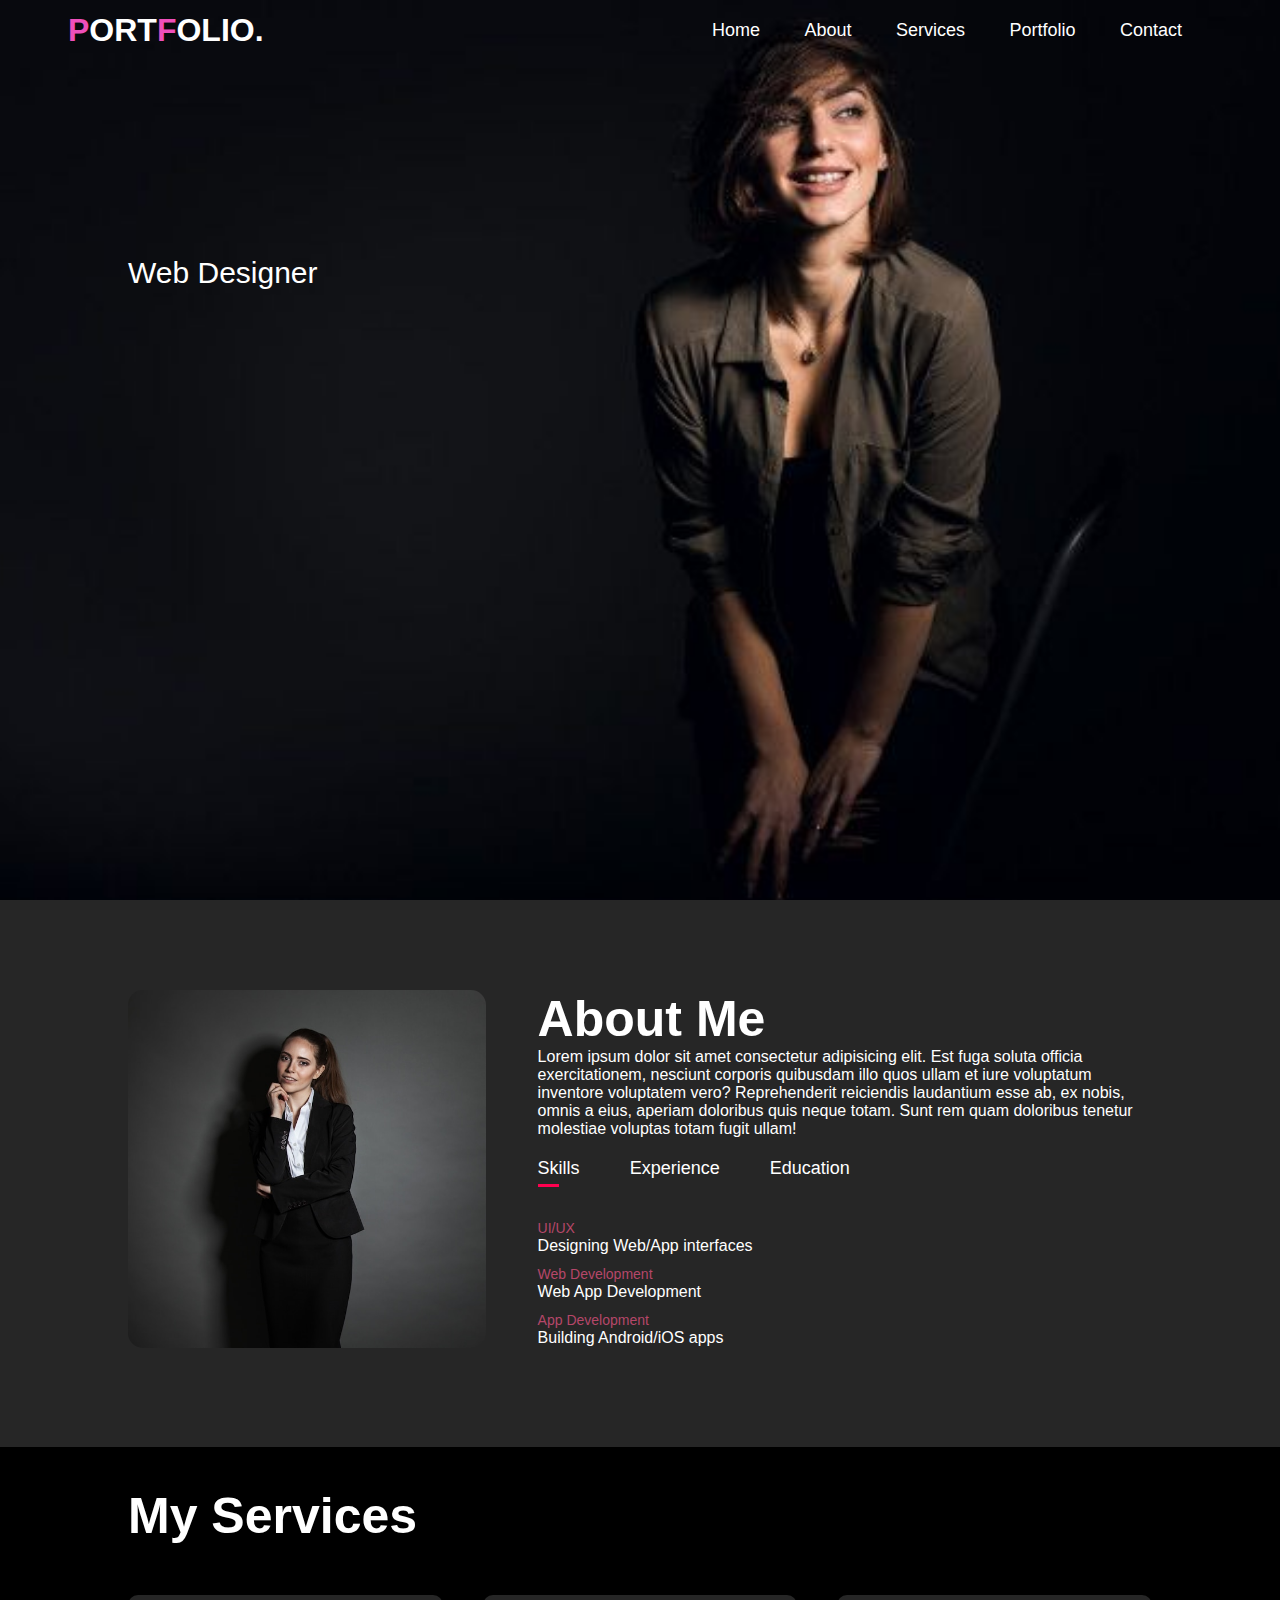
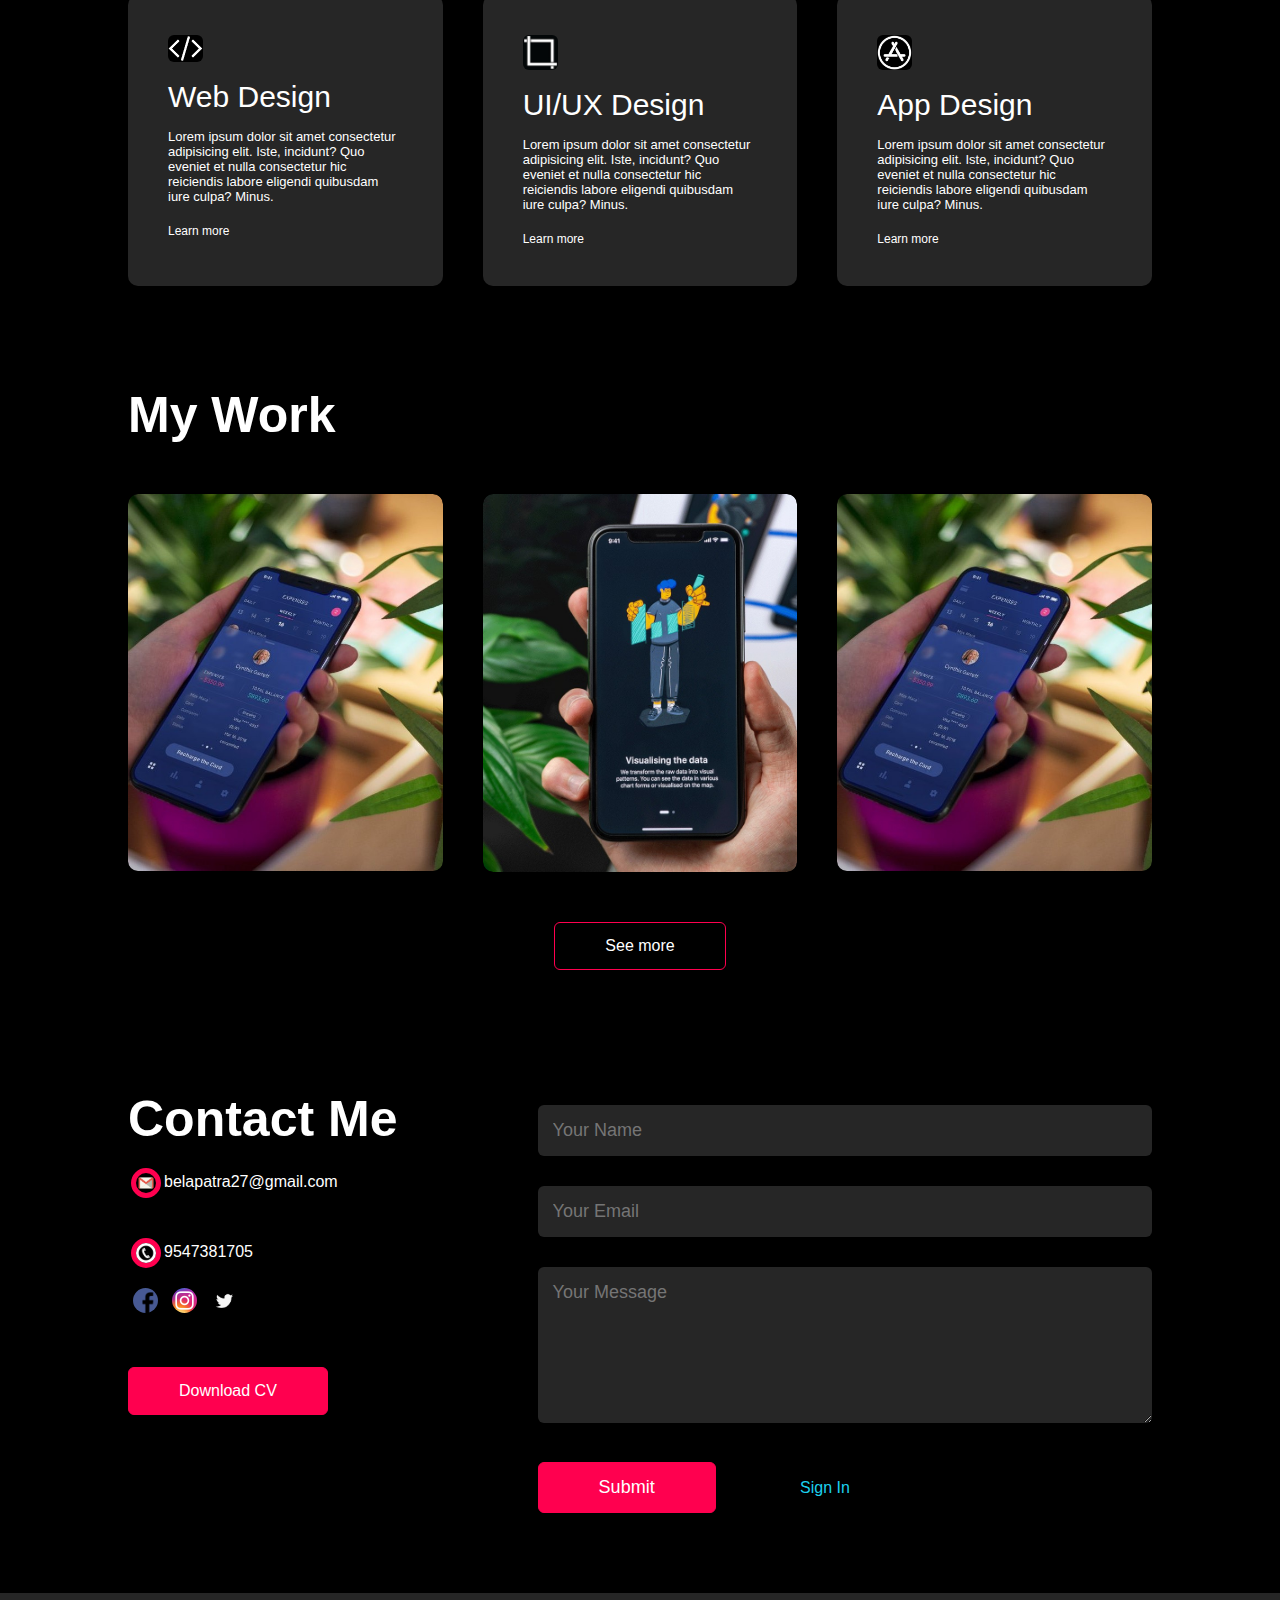
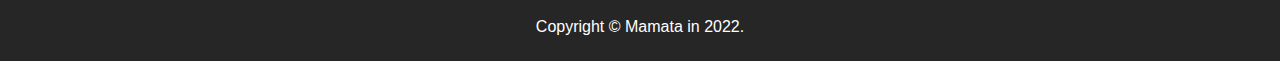
<file: index.html>
<!DOCTYPE html>
<html lang="en">

<head>
    <meta charset="UTF-8">
    <meta name="viewport" content="width=device-width, initial-scale=1.0">
    <title>Portfolio</title>
    <link rel="stylesheet" href="index.css">

</head>

<body>

    <!-- Header section -->
    <div id="header">
        <div class="container">
            <nav>
                <h1><span>P</span>ort<span>F</span>olio.</h1>
                <ul id="sidemenu">
                    <li><a class="menu-list" href="#header" onclick="closemenu()">Home</a></li>
                    <li><a class="menu-list" href="#about" onclick="closemenu()">About</a></li>
                    <li><a class="menu-list" href="#services" onclick="closemenu()">Services</a></li>
                    <li><a class="menu-list" href="#portfolio" onclick="closemenu()">Portfolio</a></li>
                    <li><a class="menu-list" href="#contact" onclick="closemenu()">Contact</a></li>
                    <img class="cross-icon" src="image/cross.jpg" onclick="closemenu()">
                </ul>
                <img class="menu-icon" src="image/menu.jpg" onclick="openmenu()">
            </nav>
            <div class="header-text">
                <p>Web Designer</p>
                <h2>Hello, I'm<span></span></h2>
                <h2>Mamata Patra<span></span></h2>
                <h2>From West Bengal, India<span></span></h2>
            </div>
        </div>
    </div>
    <!-- End header section -->

    <!-- About section -->

    <div id="about">
        <div class="container">
            <div class="row">
                <div class="about-col-1">
                    <img src="image/myImage.jpg">
                </div>
                <div class="about-col-2">
                    <h1 class="sub-title">About Me</h1>
                    <p>Lorem ipsum dolor sit amet consectetur adipisicing elit. Est fuga soluta officia exercitationem,
                        nesciunt corporis quibusdam illo quos ullam et iure voluptatum inventore voluptatem vero?
                        Reprehenderit reiciendis laudantium esse ab, ex nobis, omnis a eius, aperiam doloribus quis
                        neque totam. Sunt rem quam doloribus tenetur molestiae voluptas totam fugit ullam!</p>

                    <div class="tab-titles">
                        <p class="tab-links active-link" onclick="opentab('skills')">Skills</p>
                        <p class="tab-links" onclick="opentab('experience')">Experience</p>
                        <p class="tab-links" onclick="opentab('education')">Education</p>
                    </div>
                    <div class="tab-contents active-tab" id="skills">
                        <ul>
                            <li><span>UI/UX</span><br>Designing Web/App interfaces</li>
                            <li><span>Web Development</span><br>Web App Development</li>
                            <li><span>App Development</span><br>Building Android/iOS apps</li>
                        </ul>
                    </div>
                    <div class="tab-contents" id="experience">
                        <ul>
                            <li><span>2021 - Current</span><br>Lorem ipsum dolor sit Amet Consectetur</li>
                            <li><span>2019 - 2021</span><br>Team work under Proffessor</li>
                            <li><span>2017- 2019</span><br>Lorem ipsum dolor sit amet consectetur.</li>
                        </ul>
                    </div>
                    <div class="tab-contents" id="education">
                        <ul>
                            <li><span>2016</span><br>Designing Web/App interfaces</li>
                            <li><span>2016</span><br>Web App Development</li>
                            <li><span>2014</span><br>Building Android/iOS apps</li>
                        </ul>
                    </div>
                </div>
            </div>
        </div>
    </div>

    <!-- ---------- Services--------- -->

    <div id="services">
        <div class="container">
            <h1 class="sub-title">My Services</h1>
            <div class="services-list">
                <div>
                    <img src="image/code.jpg" class="service-image">
                    <h2>Web Design</h2>
                    <p>Lorem ipsum dolor sit amet consectetur adipisicing elit. Iste, incidunt? Quo eveniet et nulla
                        consectetur hic reiciendis labore eligendi quibusdam iure culpa? Minus.
                    </p>
                    <a href="#">Learn more</a>
                </div>
                <div>
                    <img src="image/crop.jpg" class="service-image">
                    <h2>UI/UX Design</h2>
                    <p>Lorem ipsum dolor sit amet consectetur adipisicing elit. Iste, incidunt? Quo eveniet et nulla
                        consectetur hic reiciendis labore eligendi quibusdam iure culpa? Minus.
                    </p>
                    <a href="#">Learn more</a>
                </div>
                <div>
                    <i><img src="image/app.jpg" class="service-image"></i>
                    <h2>App Design</h2>
                    <p>Lorem ipsum dolor sit amet consectetur adipisicing elit. Iste, incidunt? Quo eveniet et nulla
                        consectetur hic reiciendis labore eligendi quibusdam iure culpa? Minus.
                    </p>
                    <a href="#">Learn more</a>
                </div>
            </div>
        </div>
    </div>

    <!-- ------------portfolio-------------->

    <div id="portfolio">
        <div class="container">
            <h1 class="sub-title">My Work</h1>
            <div class="work-list">

                <div class="work">
                    <img src="image/work-3.jpg">
                    <div class="layer">
                        <h3>Social Media App</h3>
                        <p>Lorem ipsum dolor sit amet consectetur, adipisicing elit. Sunt, laborum pariatur? Blanditiis
                            ab ad perspiciatis molestiae</p>
                        <a href="#"><img src="image/link.jpg"></a>
                    </div>
                </div>

                <div class="work">
                    <img src="image/work-2.jpg">
                    <div class="layer">
                        <h3>Music App</h3>
                        <p>Lorem ipsum dolor sit amet consectetur adipisicing elit. Rerum eum ipsum sunt consequuntur
                            sit eligendi eveniet aspernatur.</p>
                        <a href="#"><img src="image/link.jpg"></a>
                    </div>
                </div>

                <div class="work">
                    <img src="image/work-3.jpg">
                    <div class="layer">
                        <h3>Online Shopping App</h3>
                        <p>Lorem ipsum, dolor sit amet consectetur adipisicing elit. Quaerat consequatur quae
                            exercitationem, delectus in beatae nesciunt consequuntur hic!</p>
                        <a href="#"><img src="image/link.jpg"></a>
                    </div>
                </div>
            </div>
            <a href="#" class="btn">See more</a>
        </div>
    </div>

    <!-- ------------------- Contact ------------------- -->

    <div id="contact">
        <div class="container">
            <div class="row">
                <div class="contact-left">
                    <h1 class="sub-title">Contact Me</h1>
                    <div class="mail">
                        <img src="image/email.jpg">
                        <p>belapatra27@gmail.com</p>
                    </div>
                    <div class="phn">
                        <img src="image/phone.jpg">
                        <p>9547381705</p>
                    </div>
                    <div class="social-icons">
                        <a href="https://facebook.com/"><img src="image/facebook.jpg"></a>
                        <a href="https://instagram.com/"><img src="image/instagram.jpg"></a>
                        <a href="https://twitter.com/"><img src="image/twitter.jpg"></a>
                        <a href="https://behance.com/"><img src="image/behance.jpg"></a>
                    </div>
                    <a href="image/Msc_cv.pdf" download class="btn btn2">Download CV</a>
                </div>
                <div class="contact-right">
                    <form>
                        <input type="text" name="Name" placeholder="Your Name" required>
                        <input type="email" name="Email" placeholder="Your Email" required>
                        <textarea name="Message" rows="6" placeholder="Your Message"></textarea>
                        <button type="submit" class="btn btn2">Submit</button>
                        <a class="signIn" href="login2.html" target="_blank">Sign In</a>
                    </form>
                </div>
            </div>
        </div>
        <div class="copyright">
            <p>Copyright &copy; Mamata in 2022.</p>
        </div>
    </div>

    <script>

        // --------about section--------

        var tablinks = document.getElementsByClassName("tab-links");
        var tabcontents = document.getElementsByClassName("tab-contents");
        function opentab(tabname) {
            for (tablink of tablinks) {
                tablink.classList.remove("active-link");   // remove the red line.
            }
            for (tabcontent of tabcontents) {
                tabcontent.classList.remove("active-tab");   // remove skills list.
            }
            event.currentTarget.classList.add("active-link");    // current link a add the red line.

            document.getElementById(tabname).classList.add("active-tab")   // Here tabname means the current links, mane je link a click korbo(skills/experience/education) seta tabname er jaygay hbe. Then there add the active tag means skill/education/experience list.
        }
        // -------- End About---------

        //---------side menu----------

        var sidemenu = document.getElementById("sidemenu");
        var menulist = document.getElementsByClassName("menu-list")
        function openmenu() {
            sidemenu.style.right = "0";
        }
        function closemenu() {
            sidemenu.style.right = "-100%";
            menulist.style.right = "-100%";
        }


    </script>
</body>

</html>
</file>
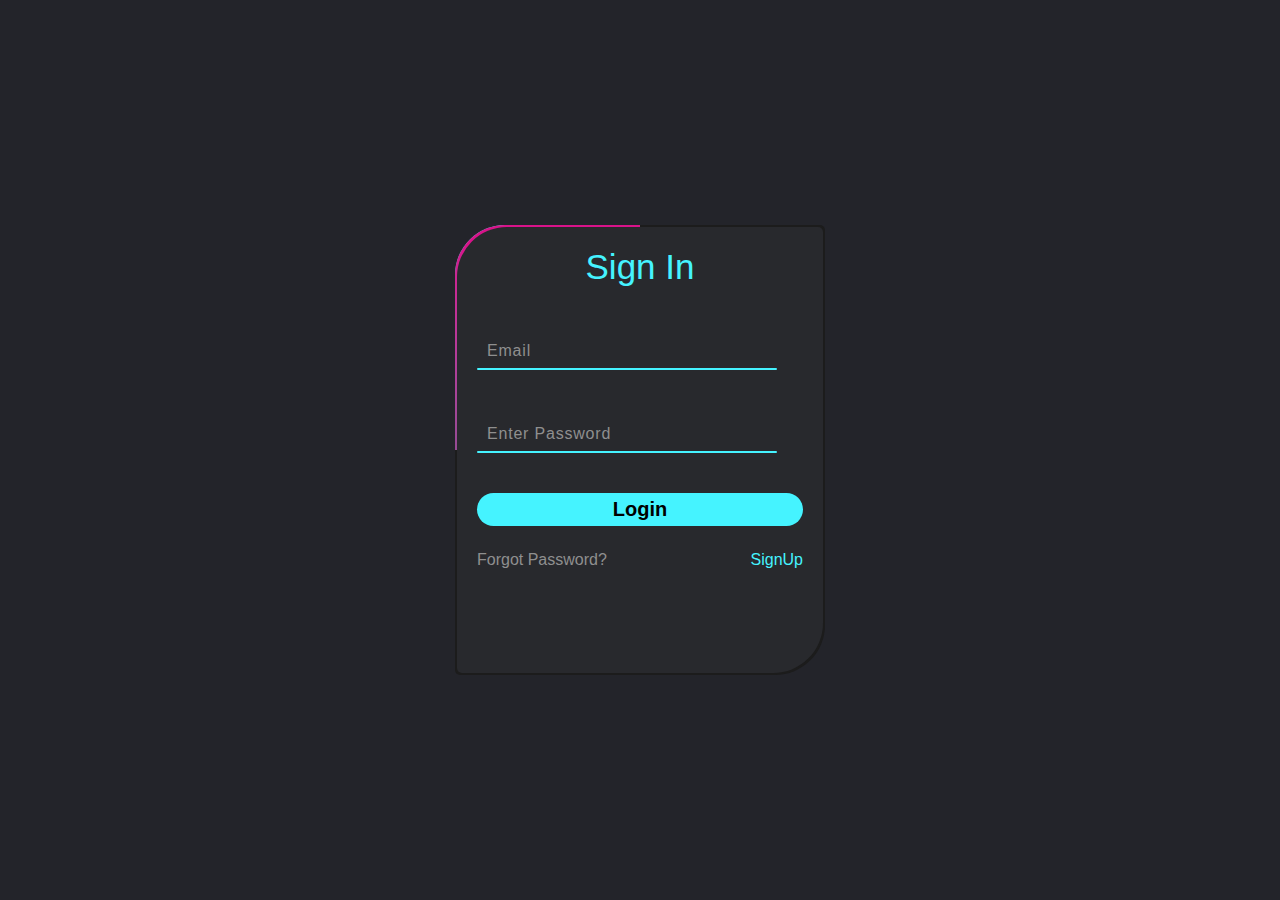
<file: login2.html>
<!DOCTYPE html>
<html lang="en">
<head>
    <meta charset="UTF-8">
    <meta name="viewport" content="width=device-width, initial-scale=1.0">
    <title>Login 2nd</title>
    <style>
        *{
            margin: 0;
            padding: 0;
            box-sizing: border-box;
            font-family: 'poppins', sans-serif;
        }
        body{
            display: flex;
            justify-content: center;
            align-items: center;
            height: 100vh;  
            /* height ba width dile box ta center a asbe. */
            background-color: #23242a;
            /* background: url(back.jpg) no-repeat;
            background-size: cover; */
        }
        .box{
            position: relative;
            width: 370px;
            height: 450px;
            background: #1c1c1c;
            border-radius: 50px 5px;
            overflow: hidden;
        }
        .box::before{
            content: '';
            position: absolute;
            top: -50%;
            left: -50%;
            width: 370px;
            height: 450px;
            background: linear-gradient(60deg, transparent, #45f3ff, #45f3ff);
            transform-origin: bottom right;
            animation: animate 6s linear infinite;
            /* animation-delay: 6s; */
        }
        .box::after{
            content: '';
            position: absolute;
            top: -50%;
            left: -50%;
            width: 370px;
            height: 450px;
            background: linear-gradient(60deg, transparent, #d9138a, #d9138a);
            transform-origin: bottom right;
            animation: animate 6s linear infinite;
            animation-delay: -3s;
        }
        @keyframes animate
        {
            0%{
                transform: rotate(0deg);
            }
            100%{
                transform: rotate(360deg);
            }
        }

        form{
            position: absolute;
            inset: 2px;
            border-radius: 50px 5px;
            background: #28292d;
            z-index: 10;
            padding: 20px;
            display: flex;
            flex-direction: column;
        }
        h2{
            color: #45f3ff;
            font-size: 35px;
            font-weight: 500;
            text-align: center;
        }
        .inputBox{
            position: relative;
            width: 300px;
            margin-top: 35px;
        }
        .inputBox input{
            position: relative;
            width: 100%;
            padding: 20px 10px 10px;
            background: transparent;
            border: none;
            outline: none;
            color: #23242a;
            font-size: 1em;
            letter-spacing: 0.05em;
            z-index: 10;
        }
        input[type="submit"]
        {
            font-size: 20px;
            border: none;
            outline: none;
            background: #45f3ff;
            padding: 5px;
            margin-top: 40px;
            border-radius: 90px;
            font-weight: 600;
            cursor: pointer;
        }
        input[type="submit"]:active{
            background: linear-gradient(90deg, #45f3ff, #d9138a);
            opacity: 0.8;
        }
        .inputBox span{
            position: absolute;
            left: 0;
            padding: 20px 10px 10px;
            font-size: 1em;
            color: #8f8f8f;
            pointer-events: none;
            letter-spacing: 0.05em;
            transition: 0.5s;
        }
        .inputBox input:valid ~ span,
        .inputBox input:focus ~ span
        {
            color: #45f3ff;
            font-size: 0.75em;
            transform: translateX(-10px) translateY(-30px);
            /* top: -30px; */
        }
        .inputBox i{
            position: absolute;
            left: 0;
            bottom: 0;
            width: 100%;
            height: 2px;
            background: #45f3ff;
            border-radius: 4px;
            /* border: purple; */
            transition: 0.5s;
            pointer-events: none;
            z-index: 9;
        }
        .inputBox input:valid ~ i,
        .inputBox input:focus ~ i
        {
            height: 44px;
        }
        .links{
            display: flex;
            justify-content: space-between;
        }
        .links a{
            margin: 25px 0;
            font-size: 1em;
            color: #8f8f8f;
            text-decoration: none;
        }
        .links a:hover,
        .links a:nth-child(2)
        {
            color: #45f3ff;
        }
        .links a:nth-child(2):hover{
            text-decoration: underline 2px;
            text-underline-offset: 5px;
        }
    </style>
</head>
<body>
    <div class="box">
        <form action="">
            <h2>Sign In</h2>
            <div class="inputBox">
                <input type="email" required>
                <span>Email</span>
                <i></i>
            </div>
            <div class="inputBox">
                <input type="password" required>
                <span>Enter Password</span>
                <i></i>
            </div>
            <input type="submit" value="Login">
            <div class="links">
                <a href="#">Forgot Password?</a>
                <a href="#">SignUp</a>
            </div>
        </form>
    </div>
</body>
</html>
</file>
<file: index.css>
*{
    margin: 0;
    padding: 0;
    font-family: 'poppins', sans-serif;
    box-sizing: border-box;
}
html{
    scroll-behavior: smooth;
}
body{
    background: #000;
    color: white;
    
}


/* ------------Header-------------- */

#header{
    width: 100%;
    height: 100vh;
    background-image: url(image/background.jpg);
    background-size: cover;
    background-position: center;
    
}
 nav h1 {
    font-size: 2rem;
    text-transform: uppercase;
    color: white;
    /* width: 120px; */
    /* height: 120px; */
}

nav h1 span {
    color: #ee4fbb;
}
.container{
    padding: 10px 10%;
}
nav{
    display: flex;
    align-items: center;
    justify-content: space-between;
    /* background-color: #333; */
}
nav ul li{
    display: inline-block;
    list-style: none;
    margin: 10px 20px;
}
nav ul li a{
    color: white;
    text-decoration: none;
    font-size: 18px;
    position: relative;
}
nav ul li a::after{
    content: '';
    width: 0;
    height: 3px;
    background: #ee4fbb;
    position: absolute;
    left: 0;
    bottom: -6px;
    transition: 0.5s ease-in;
}
nav ul li a:hover::after{
    width: 100%;
}
.header-text{
    margin-top: 20%;
    font-size: 30px;
}
.header-text p{
    margin-bottom: 30px;
}


.header-text h2{
    font-size: 2.5rem;
    display: block;
    width: fit-content;
    /* font-size: 4rem; */
    position: relative;
    color:transparent;
    animation: text_reveal 0.5s ease forwards;
    animation-delay: 1s;
}
.header-text h2:nth-child(2) {
    animation-delay: 1s;
}
.header-text h2:nth-child(3) {
    animation: text_reveal_name 0.5s ease forwards;
    animation-delay: 2s;
}
.header-text h2:nth-child(4) {
    animation-delay: 3s;
}
.header-text h2 span {
    position: absolute;
    top: 0;
    left: 0;
    height: 100%;
    width: 0;
    background-color: crimson;
    animation: text_reveal_box 1s ease;
    animation-delay: 0.5s;
}
.header-text h2:nth-child(2) span {
    animation-delay: 0.5s;
}

.header-text h2:nth-child(3) span {
    animation-delay: 1.5s;
}

.header-text h2:nth-child(4) span {
    animation-delay: 2.5s;
}


@keyframes text_reveal_box {
    50% {
        width: 100%;
        left: 0;
    }
    100% {
        width: 0;
        left: 100%;
    }
}

@keyframes text_reveal {
    100% {
        color: white;
    }
}

@keyframes text_reveal_name {
    100% {
        color: crimson;
        font-weight: 500;
    }
}



/* .header-text h2 {
    color: #ff004f;
} */


/* -------------About------------ */

#about{
    padding: 80px 0;
    background: #262626;
}

.row{
    display: flex;
    justify-content: space-between;
    flex-wrap: wrap;
}
.about-col-1{
    flex-basis: 35%;
}
.about-col-1 img{
    width: 100%;
    border-radius: 15px;
}
.about-col-2{
    flex-basis: 60%;
}
.sub-title{
    font-size: 50px;
    font-weight: 600;
    color: white;
}

.tab-titles{
    display: flex;
    margin: 20px 0 40px;

}
.tab-links{
    margin-right: 50px;
    font-size: 18px;
    font-weight: 500;
    cursor: pointer;
    position: relative;
}
.tab-links::after{
    content: '';
    width: 0;
    height: 3px;
    background: #ff004f;
    position: absolute;
    left: 0;
    bottom: -8px;
    transition: 0.5s;
}
.tab-links.active-link::after{
    width: 50%;
}
.tab-contents ul li{
    list-style: none;
    margin: 10px 0;
}
.tab-contents ul li span{
    color: #b54769;
    font-size: 14px;
}
.tab-contents{
    display: none;
}
.tab-contents.active-tab{
    display: block;        /* see only the skill part */
}

    /* -------- Services--------- */

#services{
    padding: 30px 0;
    
}
.services-list{
    display: grid;
    grid-template-columns: repeat(auto-fit, minmax(250px, 1fr));
    grid-gap: 40px;
    margin-top: 50px;
}
.service-image{
    width: 35px;
    border-radius: 6px;
}

.services-list div{
    background: #262626;
    padding: 40px;
    font-size: 13px;
    font-weight: 300;
    border-radius: 10px;
    transition: background 0.5s, transform 0.5s;   /* here background 0.5s mane jakhon div ta hover hbe takhon bg-color ta 0.5s a change hbe, and tramsform means hover korle 0.5s a translateY ta hbe.*/
}
.services-list div h2{
    font-size: 30px;
    font-weight: 500;
    margin: 15px 0;
}
.services-list div a{
    text-decoration: none;
    color: white;
    font-size: 12px;
    margin-top: 20px;
    display: inline-block;
}
.services-list div:hover{
    background-color:#ff004f;
    transform: translateY(-8px);
}

    /* ---------portfolio-------- */

#portfolio{
    padding: 50px 0;
}
.work-list{
    display: grid;
    grid-template-columns: repeat(auto-fit, minmax(250px, 1fr));
    grid-gap: 40px;
    margin-top: 50px;
}
.work{
    border-radius: 10px;
    position: relative;
    overflow: hidden;
}
.work img{
    width: 100%;
    /* height: 100%;  */
    border-radius: 10px;
    display: block;
    transition: transform 0.5s;  /* image ta hover koele transform: scale(1.1) ta 0.5s a zoom hbe.*/
}
.layer{
    width: 100%;
    height: 0;   /* for hidden hover korle 100% korbo, niche ache dekh */
    background: linear-gradient(rgba(0, 0, 0, 0.6), #ff004f);
    border-radius: 10px;
    position: absolute;
    left: 0;
    bottom: 0;
    overflow: hidden;
    display: flex;
    align-items: center;
    justify-content: center;
    flex-direction: column;
    padding: 0 40px;
    text-align: center;
    font-size: 14px;
    transition: height 1s;   /* layer a hover korle 0.5s a height 100% hbe, niche dekh */
}
.layer img{
    height: 35px;
    width: 35px;
    border-radius: 50%;
}
.layer h3{
    font-weight: 500;
    margin-bottom: 20px;
    font-size: 20px;
}
.layer a{
    margin-top: 25px;
}

.work:hover img{
    transform: scale(1.1);  /* upore .work img a transition ta ache*/
}
.work:hover .layer{
    height: 100%;    /* upore .layer a transition ta ache*/
}
.btn{
    display: block;
    margin: 50px auto;
    width: fit-content;
    border: 1px solid #ff004f;
    padding: 14px 50px;
    border-radius: 6px;
    text-decoration: none;
    color: white;
    transition: background 0.5s;
}
.btn:hover{
    background: #ff004f;
}

    /* ------------Contact---------- */

.social-icons img{
    height: 25px;
    border-radius: 50%;
    margin: 0 5px;
    transition: transform 0.4s;
}
.social-icons img:hover{
    transform: translateY(-4px);
    border: 4px solid #ff004f;
}
.contact-left{
    flex-basis: 35%;
}
.contact-right{
    flex-basis: 60%;
}
.contact-left p{
    margin-top: 25px;
}
.contact-left .mail, .contact-left .phn{
    display: flex;
    flex-direction: row;
}
.contact-left .mail img, .contact-left .phn img{
    height: 30px;
    border-radius: 50%;
    margin: 20px 3px;
    border: 5px solid #ff004f;
}
.btn.btn2{
    display: inline-block;
    background: #ff004f;
}
.contact-right form{
    width: 100%;
}
form input, form textarea{
    width: 100%;
    border: 0;
    outline: none;
    background: #262626;
    padding: 15px;
    margin: 15px 0;
    color: white;
    font-size: 18px;
    border-radius: 6px;
}
form .btn2{
    padding: 14px 60px;
    font-size: 18px;
    margin-top: 20px;
    cursor: pointer;
}
.signIn{
    color: rgb(28, 208, 239);
    margin-left: 5rem;
    text-decoration: none;
}
.signIn:hover{
    text-decoration: underline;
}
.copyright{
    width: 100%;
    text-align: center;
    padding: 25px 0;
    background: #262626;
    font-weight: 300;
    margin-top: 20px;
}


/* -----------CSS for small screen---------- */
.cross-icon, .menu-icon{
    height: 25px;
    display: none;
    border: 3px solid white;
    padding: 8px;
    border-radius: 50%;
    cursor: pointer;
}


@media only screen and (max-width: 600px){

        /* ----header---- */

    #header{
        background-image: url(image/phn-back.jpg);
    }
    .header-text{
        margin-top: 90%;
        font-size: 20px;
    }
    .header-text h2{
        font-size: 30px;
    }
    .cross-icon, .menu-icon{
        display: block;
        height: 40px;
    }


    nav ul{
        background: #262626;
        position: fixed;
        top: 0;
        right: -100%;  /* ekhane right -200 korlam karon width 200px dewa ache tai nav bar take hide korte -200px korlam.*/
        width: 100vw;
        height: 100vh;
        padding: 30% 40%;
        z-index: 2;
        transition: right 0.5s;

    }
    nav ul li{
        display: block;
        margin: 20px;
    }
    nav ul li a{
        font-size: 28px;
        font-family: Arial, Helvetica, sans-serif;
        letter-spacing: 1.5px;
    }
    nav ul .cross-icon{
        position: absolute;
        top: 25px;
        left: 25px;
        cursor: pointer;
    }

        /* -----about me----- */

    .sub-title{
        font-size: 35px;
    }
    .about-col-1, .about-col-2{
        flex-basis: 100%;
    }
    .about-col-1{
        margin-bottom: 30px;
    }
    .about-col-2{
        font-size: 14px;
    }
    .tab-links{
        font-size: 16px;
        margin-right: 20px;
    }

    /* -----contact me----- */

    .contact-left, .contact-right{
        flex-basis: 100%;
    }
    .copyright{
        font-size: 14px;
    }

}

@media screen and (min-width:601px) and (max-width: 950px){
    .header-text{
        margin-top: 50%;
        font-size: 25px;
    }
    .header-text h2{
        font-size: 35px;
    }
    .cross-icon, .menu-icon{
        display: block;
        height: 40px;
    }
    nav ul{
        background: #262626;
        position: fixed;
        top: 0;
        right: -100%;  /* ekhane right -100% korlam karon width 100vw dewa ache tai nav bar take hide korte -100% korlam.*/
        width: 100vw;
        height: 100vh;
        padding: 30% 40%;
        z-index: 2;
        transition: right 0.5s;

    }
    nav ul li{
        display: block;
        margin: 20px;
    }
    nav ul li a{
        font-size: 28px;
        font-family: Arial, Helvetica, sans-serif;
        letter-spacing: 1.5px;
    }
    nav ul .cross-icon{
        position: absolute;
        top: 25px;
        left: 25px;
        cursor: pointer;
    }
    .about-col-1, .about-col-2{
        flex-basis: 100%;
    }
    .about-col-1{
        margin-bottom: 30px;
        /* width: 80%; */
    }
    .about-col-2{
        font-size: 16px;
    }
}

@media only screen and (min-width: 951px){
    nav h1{
        margin: 0 -60px;
    }
    nav ul{
        margin: 0 -50px;
    }
}
</file>
